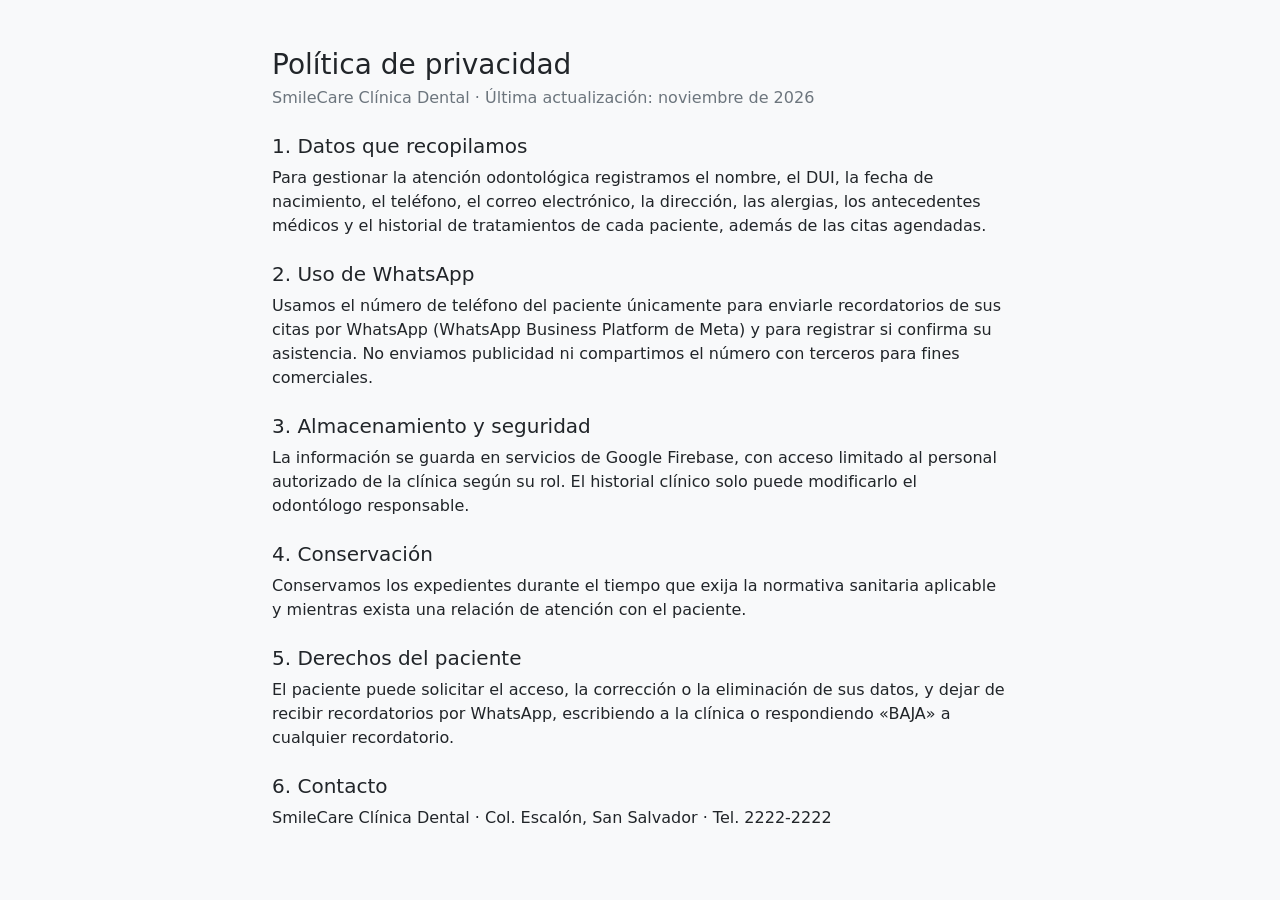
<file: privacidad.html>
<!doctype html>
<html lang="es">
<head>
  <meta charset="utf-8">
  <meta name="viewport" content="width=device-width, initial-scale=1">
  <title>Política de privacidad · SmileCare Clínica Dental</title>
  <link href="https://cdn.jsdelivr.net/npm/bootstrap@5.3.3/dist/css/bootstrap.min.css" rel="stylesheet">
</head>
<body class="bg-light">
  <main class="container py-5" style="max-width: 760px">
    <h1 class="h3 mb-1">Política de privacidad</h1>
    <p class="text-secondary">SmileCare Clínica Dental · Última actualización: noviembre de 2026</p>

    <h2 class="h5 mt-4">1. Datos que recopilamos</h2>
    <p>Para gestionar la atención odontológica registramos el nombre, el DUI, la fecha de nacimiento, el teléfono, el correo electrónico, la dirección, las alergias, los antecedentes médicos y el historial de tratamientos de cada paciente, además de las citas agendadas.</p>

    <h2 class="h5 mt-4">2. Uso de WhatsApp</h2>
    <p>Usamos el número de teléfono del paciente únicamente para enviarle recordatorios de sus citas por WhatsApp (WhatsApp Business Platform de Meta) y para registrar si confirma su asistencia. No enviamos publicidad ni compartimos el número con terceros para fines comerciales.</p>

    <h2 class="h5 mt-4">3. Almacenamiento y seguridad</h2>
    <p>La información se guarda en servicios de Google Firebase, con acceso limitado al personal autorizado de la clínica según su rol. El historial clínico solo puede modificarlo el odontólogo responsable.</p>

    <h2 class="h5 mt-4">4. Conservación</h2>
    <p>Conservamos los expedientes durante el tiempo que exija la normativa sanitaria aplicable y mientras exista una relación de atención con el paciente.</p>

    <h2 class="h5 mt-4">5. Derechos del paciente</h2>
    <p>El paciente puede solicitar el acceso, la corrección o la eliminación de sus datos, y dejar de recibir recordatorios por WhatsApp, escribiendo a la clínica o respondiendo «BAJA» a cualquier recordatorio.</p>

    <h2 class="h5 mt-4">6. Contacto</h2>
    <p>SmileCare Clínica Dental · Col. Escalón, San Salvador · Tel. 2222-2222</p>
  </main>
</body>
</html>
</file>
